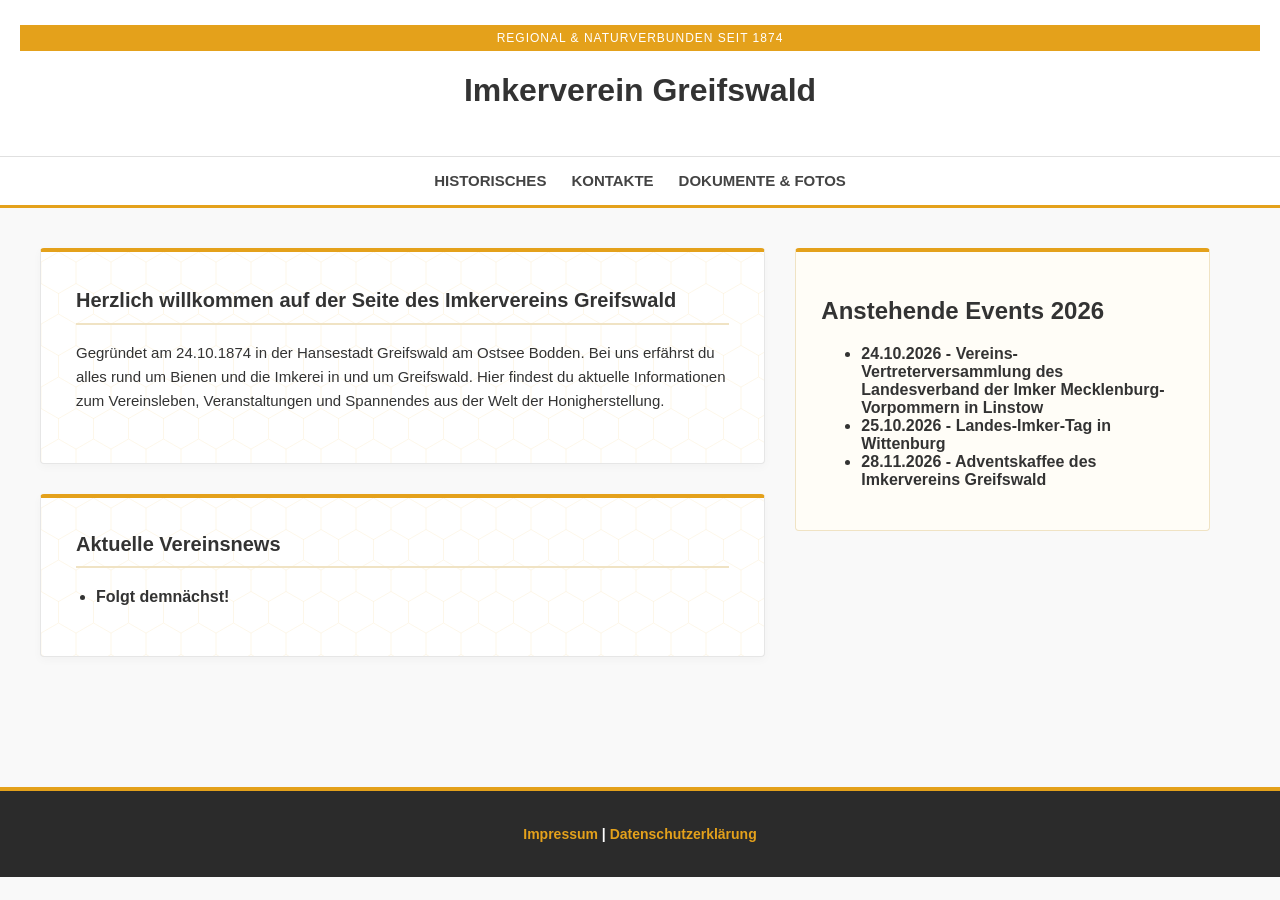
<file: index.html>
<!DOCTYPE html>
<html lang="de">
<head>
    <meta charset="UTF-8">
    <meta name="viewport" content="width=device-width, initial-scale=1.0">
    <title>Imkerverein Greifswald</title>
    <link rel="stylesheet" href="Style.css">
</head>
<body>

    <!-- Header mit Titel -->
    <header class="site-header">
        <h1>Imkerverein Greifswald</h1>
    </header>

    <!-- Navigation (horizontal) -->
    <nav class="main-nav">
        <ul>
            <li><a href="Historie.html">Historisches</a></li>
            <li><a href="Kontakte.html">Kontakte</a></li>
            <li><a href="Fotos.html">Dokumente & Fotos</a></li>
        </ul>
    </nav>

    <!-- Hauptbereich mit Text links und Event-Banner rechts -->
    <main class="main-content">
	<div class="left-column">
	<!-- Erste Box: Willkommen -->
        <div class="text-sidebar">
	    <h2>Herzlich willkommen auf der Seite des Imkervereins Greifswald</h2>
            <p>
                Gegründet am 24.10.1874 in der Hansestadt Greifswald am Ostsee Bodden. 
		Bei uns erfährst du alles rund um Bienen und die Imkerei in und um Greifswald.
                Hier findest du aktuelle Informationen zum Vereinsleben, Veranstaltungen und Spannendes aus der Welt der Honigherstellung.
            </p>
        </div>

	<!-- Zweite Box: Aktuelle Vereinsnews -->
        <div class="news-sidebar">
            <h2>Aktuelle Vereinsnews</h2>
            <ul>
                <li><strong> Folgt demnächst! </li>
            </ul>
        </div>

        </div><aside class="event-sidebar">
            <h2>Anstehende Events 2026</h2>
            <ul>
		<li><b>24.10.2026</b> - Vereins-Vertreterversammlung des Landesverband der Imker Mecklenburg-Vorpommern in Linstow</li>
		<li><b>25.10.2026</b> - Landes-Imker-Tag in Wittenburg</li>
		<li><b>28.11.2026</b> - Adventskaffee des Imkervereins Greifswald</li>
            </ul>
        </aside>
    </main>

    <!-- Footer mit Impressum & Datenschutz -->
    <footer>
       <a href="Impressum.html">Impressum</a> |
       <a href="Datenschutz.html">Datenschutzerklärung</a>
    </footer>

</body>
</html>
</file>
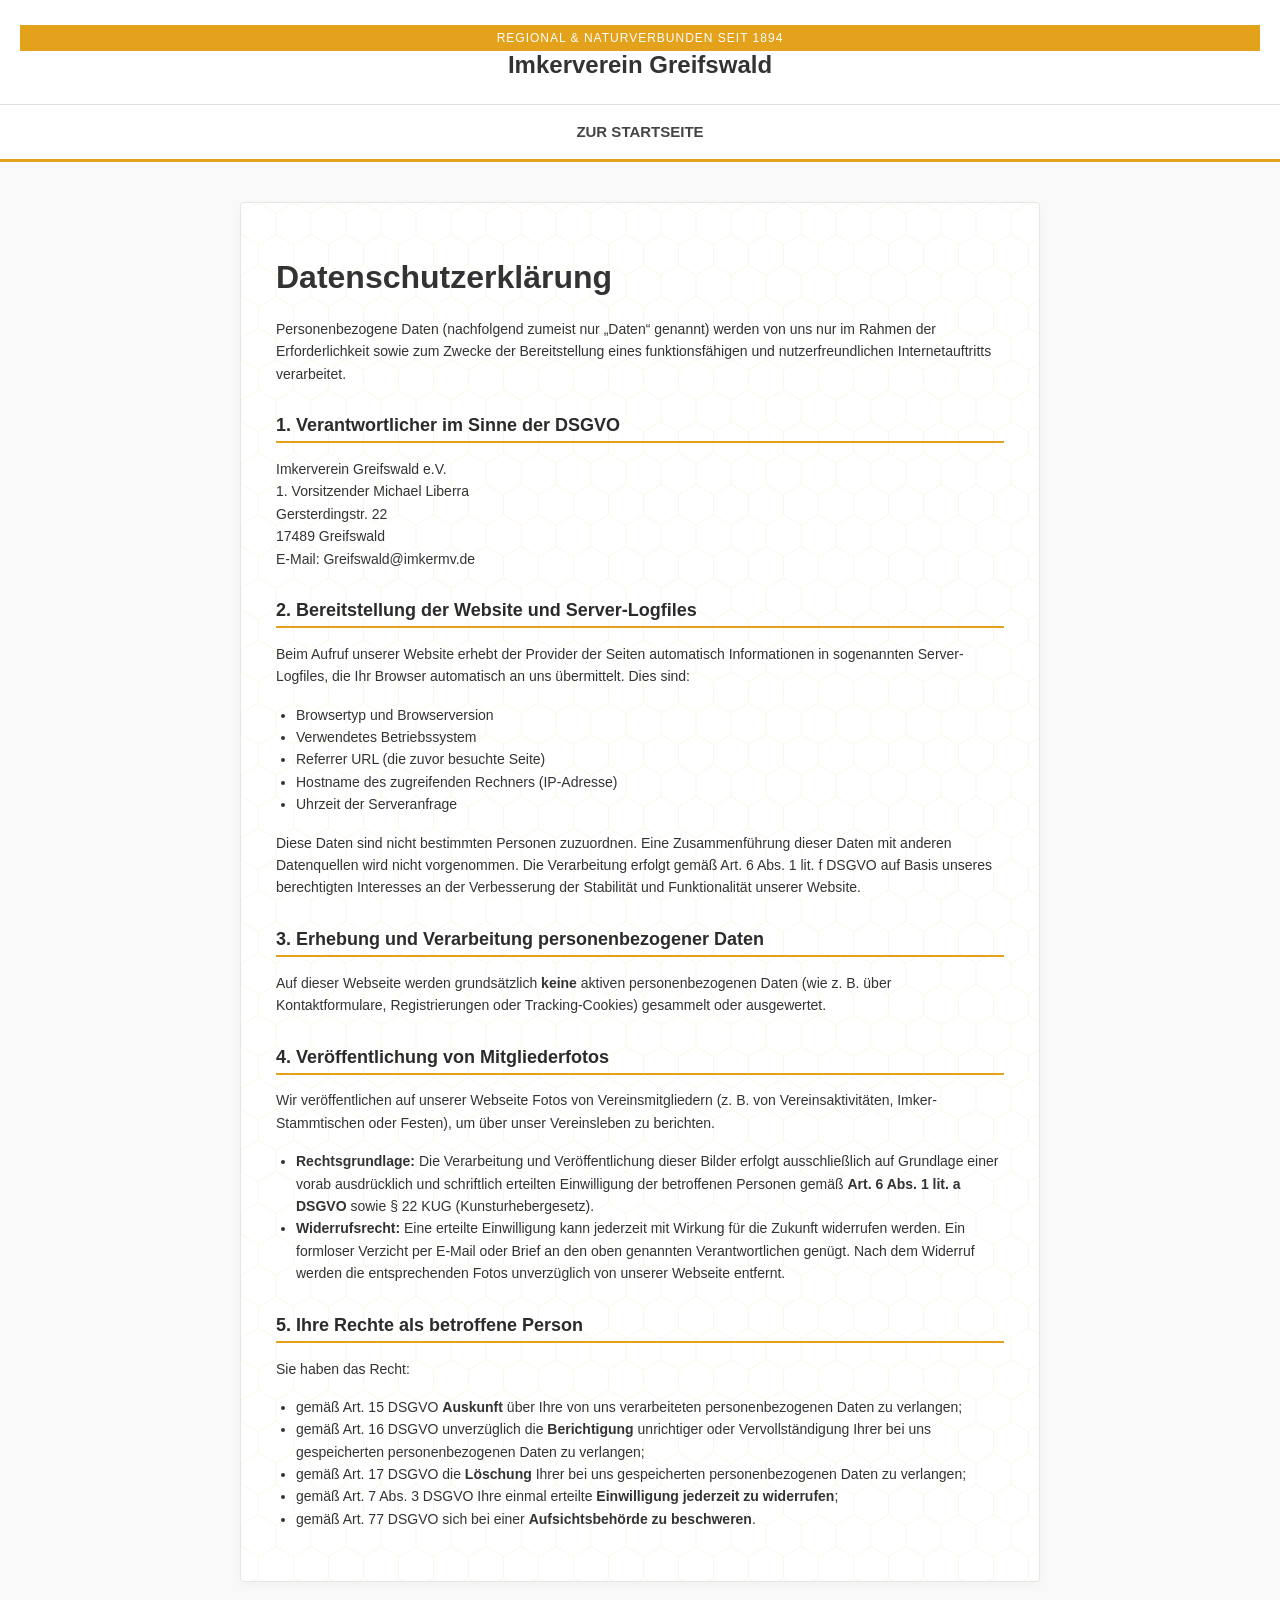
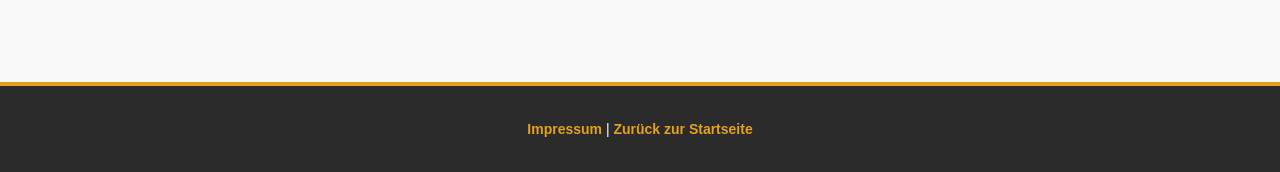
<file: Datenschutz.html>
<!DOCTYPE html>
<html lang="de">
<head>
    <meta charset="UTF-8">
    <meta name="viewport" content="width=device-width, initial-scale=1.0">
    <title>Datenschutzerklärung - Imkerverein Greifswald</title>
    <style>
        /* GLOBAL */
        body {
            font-family: 'Open Sans', 'Segoe UI', Arial, sans-serif;
            margin: 0;
            color: #333333;
            background-color: #f9f9f9;
        }

        /* TOP-BAR */
        .site-header::before {
            content: "Regional & Naturverbunden seit 1894";
            display: block;
            background: #e4a11b;
            color: #ffffff;
            padding: 6px;
            font-size: 12px;
            letter-spacing: 1px;
            text-transform: uppercase;
            text-align: center;
        }

        /* HEADER */
        .site-header {
            text-align: center;
            background: #ffffff;
            padding: 25px 20px;
            border-bottom: 1px solid #e0e0e0;
        }
        .site-header h1 {
            margin: 0;
            font-size: 24px;
        }

        /* NAVIGATION */
        .main-nav ul {
            display: flex;
            justify-content: center;
            list-style: none;
            margin: 0;
            padding: 15px 0;
            gap: 25px;
            background: #ffffff;
            border-bottom: 3px solid #e4a11b;
        }
        .main-nav li a {
            text-decoration: none;
            color: #444444;
            font-weight: 600;
            font-size: 15px;
            text-transform: uppercase;
            transition: color 0.2s;
        }
        .main-nav li a:hover {
            color: #e4a11b;
        }

        /* MAIN LAYOUT */
        .main-content {
            display: block;
            max-width: 800px;
            margin: 0 auto;
            padding: 40px 20px;
        }

        /* TEXTBEREICH */
        .text-sidebar {
            background-color: #ffffff;
            padding: 35px;
            border: 1px solid #e6e6e6;
            border-radius: 4px;
            box-shadow: 0 3px 10px rgba(0,0,0,0.03);
            background-image: url("data:image/svg+xml,%3Csvg xmlns='http://www.w3.org/2000/svg' width='56' height='100' viewBox='0 0 56 100'%3E%3Cpath d='M28 66L0 50L0 16L28 0L56 16L56 50L28 66L28 100' fill='none' stroke='%23e4a11b' stroke-width='1.2' opacity='0.12'/%3E%3C/svg%3E");
            background-size: 35px 62.5px;
        }

        h2 {
            color: #2b2b2b;
            border-bottom: 2px solid #e4a11b;
            padding-bottom: 5px;
            font-size: 18px;
            margin-top: 30px;
        }
        
        h3 {
            color: #444444;
            font-size: 15px;
            margin-top: 20px;
        }

        p, li {
            line-height: 1.6;
            font-size: 14px;
        }

        ul {
            padding-left: 20px;
        }

        /* FOOTER */
        footer {
            text-align: center;
            padding: 35px 20px;
            background: #2b2b2b;
            color: #ffffff;
            margin-top: 60px;
            font-size: 14px;
            border-top: 4px solid #e4a11b;
        }
        footer a {
            text-decoration: none;
            color: #e4a11b;
            font-weight: bold;
        }
    </style>
</head>
<body>

    <!-- Header mit Titel -->
    <header class="site-header">
        <h1>Imkerverein Greifswald</h1>
    </header>

    <!-- Navigation (horizontal) -->
    <nav class="main-nav">
        <ul>
            <li><a href="index.html">Zur Startseite</a></li>
        </ul>
    </nav>

    <!-- Hauptbereich -->
    <main class="main-content">
        <div class="text-sidebar">
            <h1>Datenschutzerklärung</h1>
            <p>Personenbezogene Daten (nachfolgend zumeist nur „Daten“ genannt) werden von uns nur im Rahmen der Erforderlichkeit sowie zum Zwecke der Bereitstellung eines funktionsfähigen und nutzerfreundlichen Internetauftritts verarbeitet.</p>
            
            <h2>1. Verantwortlicher im Sinne der DSGVO</h2>
            <p>
                Imkerverein Greifswald e.V.<br>
                1. Vorsitzender Michael Liberra <br>
                Gersterdingstr. 22 <br>
                17489 Greifswald <br>
                E-Mail: Greifswald@imkermv.de <br>
            </p>

            <h2>2. Bereitstellung der Website und Server-Logfiles</h2>
            <p>Beim Aufruf unserer Website erhebt der Provider der Seiten automatisch Informationen in sogenannten Server-Logfiles, die Ihr Browser automatisch an uns übermittelt. Dies sind:</p>
            <ul>
                <li>Browsertyp und Browserversion</li>
                <li>Verwendetes Betriebssystem</li>
                <li>Referrer URL (die zuvor besuchte Seite)</li>
                <li>Hostname des zugreifenden Rechners (IP-Adresse)</li>
                <li>Uhrzeit der Serveranfrage</li>
            </ul>
            <p>Diese Daten sind nicht bestimmten Personen zuzuordnen. Eine Zusammenführung dieser Daten mit anderen Datenquellen wird nicht vorgenommen. Die Verarbeitung erfolgt gemäß Art. 6 Abs. 1 lit. f DSGVO auf Basis unseres berechtigten Interesses an der Verbesserung der Stabilität und Funktionalität unserer Website.</p>

            <h2>3. Erhebung und Verarbeitung personenbezogener Daten</h2>
            <p>Auf dieser Webseite werden grundsätzlich <b>keine</b> aktiven personenbezogenen Daten (wie z. B. über Kontaktformulare, Registrierungen oder Tracking-Cookies) gesammelt oder ausgewertet.</p>

            <h2>4. Veröffentlichung von Mitgliederfotos</h2>
            <p>Wir veröffentlichen auf unserer Webseite Fotos von Vereinsmitgliedern (z. B. von Vereinsaktivitäten, Imker-Stammtischen oder Festen), um über unser Vereinsleben zu berichten.</p>
            <ul>
                <li><b>Rechtsgrundlage:</b> Die Verarbeitung und Veröffentlichung dieser Bilder erfolgt ausschließlich auf Grundlage einer vorab ausdrücklich und schriftlich erteilten Einwilligung der betroffenen Personen gemäß <b>Art. 6 Abs. 1 lit. a DSGVO</b> sowie § 22 KUG (Kunsturhebergesetz).</li>
                <li><b>Widerrufsrecht:</b> Eine erteilte Einwilligung kann jederzeit mit Wirkung für die Zukunft widerrufen werden. Ein formloser Verzicht per E-Mail oder Brief an den oben genannten Verantwortlichen genügt. Nach dem Widerruf werden die entsprechenden Fotos unverzüglich von unserer Webseite entfernt.</li>
            </ul>

            <h2>5. Ihre Rechte als betroffene Person</h2>
            <p>Sie haben das Recht:</p>
            <ul>
                <li>gemäß Art. 15 DSGVO <b>Auskunft</b> über Ihre von uns verarbeiteten personenbezogenen Daten zu verlangen;</li>
                <li>gemäß Art. 16 DSGVO unverzüglich die <b>Berichtigung</b> unrichtiger oder Vervollständigung Ihrer bei uns gespeicherten personenbezogenen Daten zu verlangen;</li>
                <li>gemäß Art. 17 DSGVO die <b>Löschung</b> Ihrer bei uns gespeicherten personenbezogenen Daten zu verlangen;</li>
                <li>gemäß Art. 7 Abs. 3 DSGVO Ihre einmal erteilte <b>Einwilligung jederzeit zu widerrufen</b>;</li>
                <li>gemäß Art. 77 DSGVO sich bei einer <b>Aufsichtsbehörde zu beschweren</b>.</li>
            </ul>
        </div>
    </main>

   <!-- Footer mit Impressum & Datenschutz -->
   <footer>
       <a href="Impressum.html">Impressum</a> |
       <a href="index.html">Zurück zur Startseite</a>
   </footer>

</body>
</html>
</file>
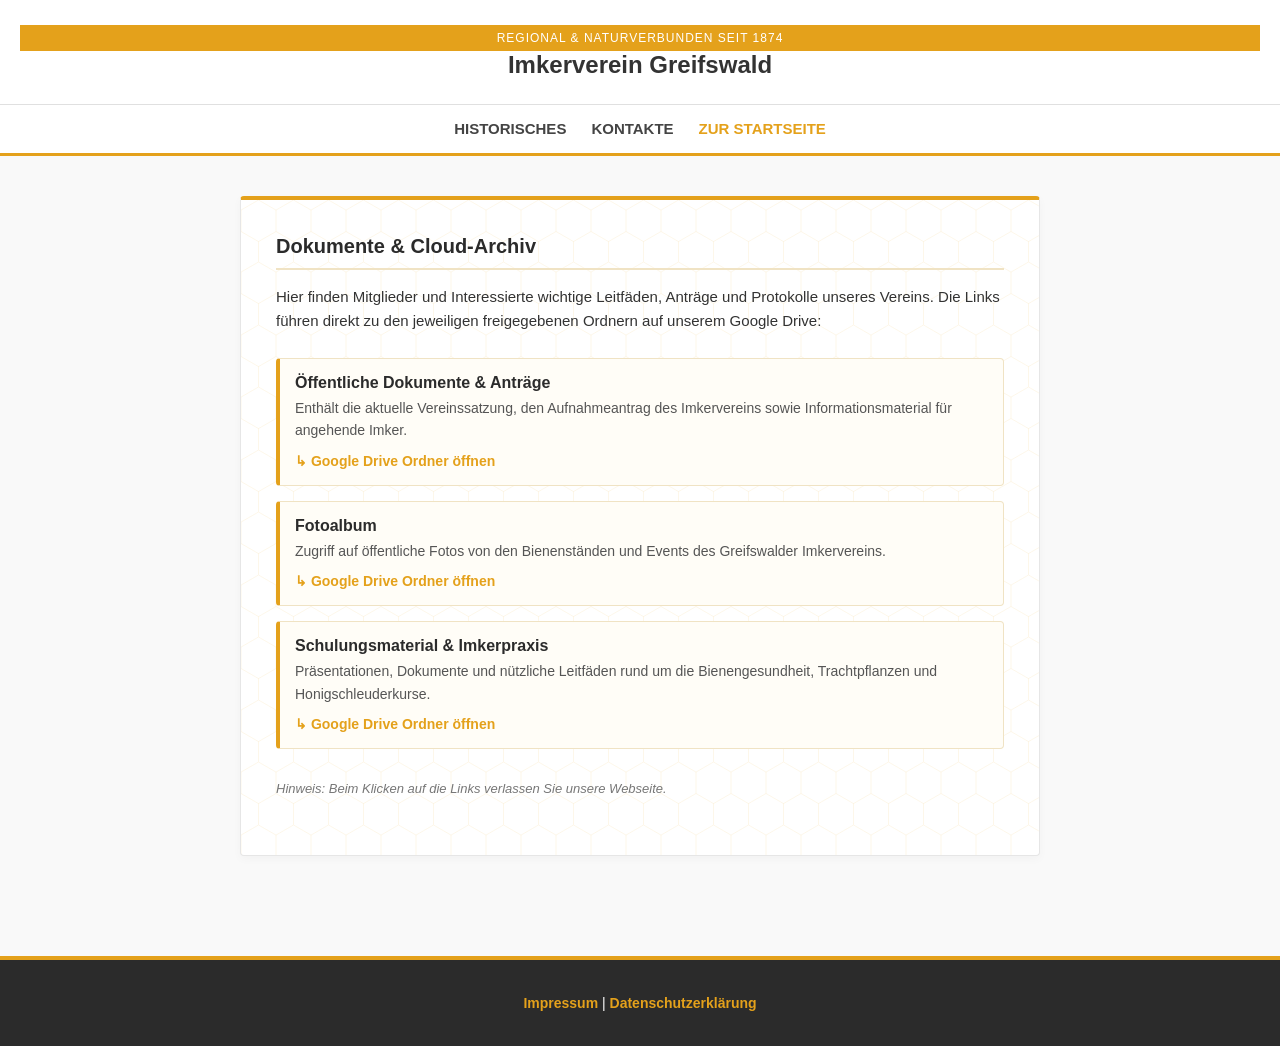
<file: Fotos.html>
<!DOCTYPE html>
<html lang="de">
<head>
    <meta charset="UTF-8">
    <meta name="viewport" content="width=device-width, initial-scale=1.0">
    <title>Dokumente & Downloads - Imkerverein Greifswald</title>
    <style>
        /* GLOBAL */
        body {
            font-family: 'Open Sans', 'Segoe UI', Arial, sans-serif;
            margin: 0;
            color: #333333;
            background-color: #f9f9f9;
        }

        /* TOP-BAR */
        .site-header::before {
            content: "Regional & Naturverbunden seit 1874";
            display: block;
            background: #e4a11b; /* Honiggelb */
            color: #ffffff;
            padding: 6px;
            font-size: 12px;
            letter-spacing: 1px;
            text-transform: uppercase;
            text-align: center;
        }

        /* HEADER */
        .site-header {
            text-align: center;
            background: #ffffff;
            padding: 25px 20px;
            border-bottom: 1px solid #e0e0e0;
        }
        .site-header h1 {
            margin: 0;
            font-size: 24px;
        }

        /* NAVIGATION */
        .main-nav ul {
            display: flex;
            justify-content: center;
            list-style: none;
            margin: 0;
            padding: 15px 0;
            gap: 25px;
            background: #ffffff;
            border-bottom: 3px solid #e4a11b;
        }
        .main-nav li a {
            text-decoration: none;
            color: #444444;
            font-weight: 600;
            font-size: 15px;
            text-transform: uppercase;
            transition: color 0.2s;
        }
        .main-nav li a:hover,
        .main-nav li a.active {
            color: #e4a11b;
        }

        /* MAIN LAYOUT (Zentrierte einspaltige Ausrichtung wie im Impressum) */
        .main-content {
            display: block;
            max-width: 800px;
            margin: 0 auto;
            padding: 40px 20px;
        }

        /* TEXTBEREICH mit Wabenmuster */
        .text-sidebar {
            background-color: #ffffff;
            padding: 35px;
            border: 1px solid #e6e6e6;
            border-top: 4px solid #e4a11b; /* Gelbe Oberkante */
            border-radius: 4px;
            box-shadow: 0 3px 10px rgba(0,0,0,0.03);
            background-image: url("data:image/svg+xml,%3Csvg xmlns='http://www.w3.org/2000/svg' width='56' height='100' viewBox='0 0 56 100'%3E%3Cpath d='M28 66L0 50L0 16L28 0L56 16L56 50L28 66L28 100' fill='none' stroke='%23e4a11b' stroke-width='1.2' opacity='0.12'/%3E%3C/svg%3E");
            background-size: 35px 62.5px;
        }

        h2 {
            color: #2b2b2b;
            border-bottom: 2px solid #f0e3c4;
            padding-bottom: 10px;
            font-size: 20px;
            margin-top: 0;
            margin-bottom: 15px;
        }

        p {
            line-height: 1.6;
            font-size: 15px;
            color: #333333;
            margin-bottom: 20px;
        }

        /* STYLING FÜR DIE LINK-LISTE */
        .download-list {
            list-style: none;
            padding: 0;
            margin: 25px 0 0 0;
        }

        .download-list li {
            padding: 15px;
            margin-bottom: 15px;
            background: #fffdf7;
            border: 1px solid #f0e3c4;
            border-left: 4px solid #e4a11b; /* Akzentlinie links am Listenelement */
            border-radius: 4px;
        }

        .download-list strong {
            font-size: 16px;
            color: #2b2b2b;
            display: block;
            margin-bottom: 5px;
        }

        .download-list p {
            font-size: 14px;
            color: #555555;
            margin: 0 0 10px 0;
        }

        .download-link {
            display: inline-block;
            text-decoration: none;
            color: #e4a11b;
            font-weight: bold;
            font-size: 14px;
            transition: color 0.2s;
        }

        .download-link:hover {
            color: #2b2b2b;
        }

        /* FOOTER */
        footer {
            text-align: center;
            padding: 35px 20px;
            background: #2b2b2b;
            color: #ffffff;
            margin-top: 60px;
            font-size: 14px;
            border-top: 4px solid #e4a11b;
        }
        footer a {
            text-decoration: none;
            color: #e4a11b;
            font-weight: bold;
        }
    </style>
</head>
<body>

    <!-- Header mit Titel -->
    <header class="site-header">
        <h1>Imkerverein Greifswald</h1>
    </header>

    <!-- Navigation -->
    <nav class="main-nav">
        <ul>
            <li><a href="Historie.html">Historisches</a></li>
            <li><a href="Kontakte.html">Kontakte</a></li>
            <li><a href="index.html" class="active">Zur Startseite</a></li>
        </ul>
    </nav>

    <!-- Hauptbereich -->
    <main class="main-content">
        <div class="text-sidebar">
            <h2>Dokumente & Cloud-Archiv</h2>
            <p>Hier finden Mitglieder und Interessierte wichtige Leitfäden, Anträge und Protokolle unseres Vereins. Die Links führen direkt zu den jeweiligen freigegebenen Ordnern auf unserem Google Drive:</p>
            
            <ul class="download-list">
                <!-- Ordner 1 -->
                <li>
                    <strong>Öffentliche Dokumente & Anträge</strong>
                    <p>Enthält die aktuelle Vereinssatzung, den Aufnahmeantrag des Imkervereins sowie Informationsmaterial für angehende Imker.</p>
                    <a href="https://drive.google.com/drive/folders/1vJRnNTnlKLqMzFBEYH6gOXB-rK9b_ZUz?usp=drive_link" target="_blank" class="download-link">↳ Google Drive Ordner öffnen</a>
                </li>
                
                <!-- Ordner 2 -->
                <li>
                    <strong>Fotoalbum</strong>
                    <p>Zugriff auf öffentliche Fotos von den Bienenständen und Events des Greifswalder Imkervereins.</p>
                    <a href="https://drive.google.com/drive/folders/15ZBu_z4ujXqcs6XA8jwrUoz9oodDcdmW?usp=drive_link" target="_blank" class="download-link">↳ Google Drive Ordner öffnen</a>
                </li>
                
                <!-- Ordner 3 -->
                <li>
                    <strong>Schulungsmaterial & Imkerpraxis</strong>
                    <p>Präsentationen, Dokumente und nützliche Leitfäden rund um die Bienengesundheit, Trachtpflanzen und Honigschleuderkurse.</p>
                    <a href="https://drive.google.com/drive/folders/1x08gm5F-ITl39blTccDHhWxdBrdVOcXe?usp=drive_link" target="_blank" class="download-link">↳ Google Drive Ordner öffnen</a>
                </li>
            </ul>
            
            <p style="margin-top: 30px; font-size: 13px; color: #777777; font-style: italic;">
                Hinweis: Beim Klicken auf die Links verlassen Sie unsere Webseite.
            </p>
        </div>
    </main>

    <!-- Footer -->
    <footer>
        <a href="Impressum.html">Impressum</a> | 
        <a href="Datenschutz.html">Datenschutzerklärung</a>
    </footer>

</body>
</html>
</file>
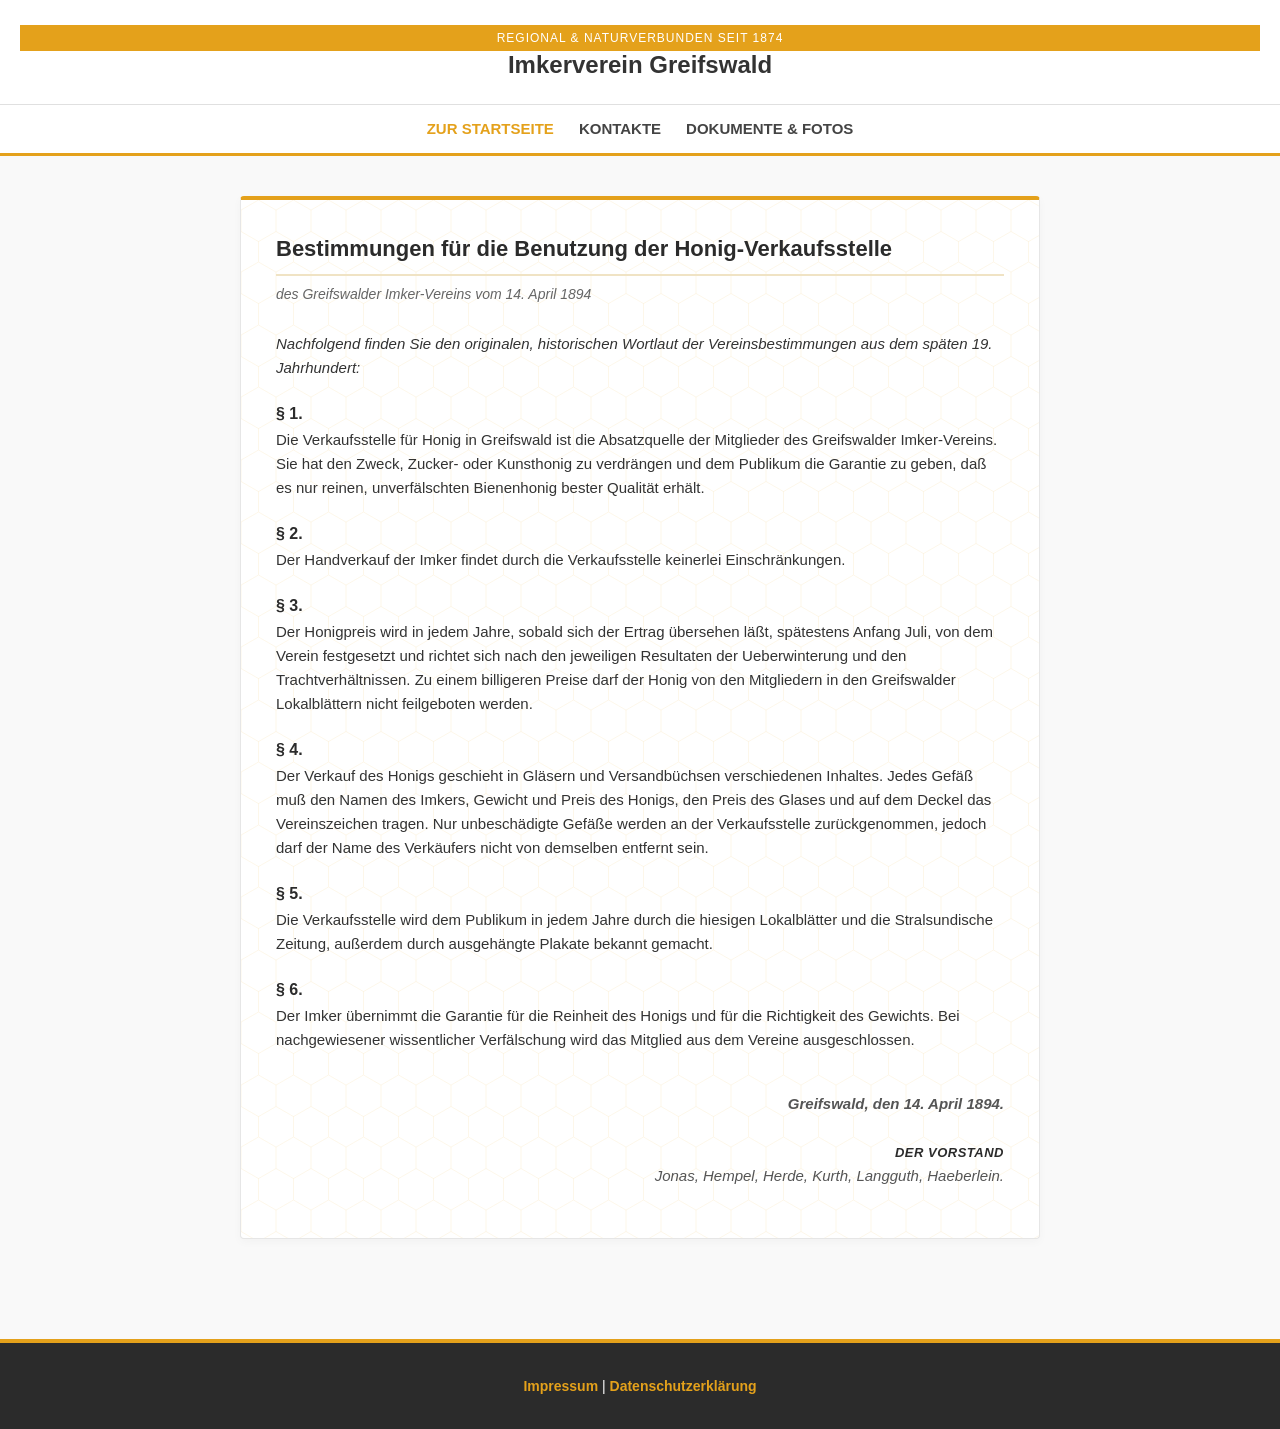
<file: Historie.html>
<!DOCTYPE html>
<html lang="de">
<head>
    <meta charset="UTF-8">
    <meta name="viewport" content="width=device-width, initial-scale=1.0">
    <title>Historische Bestimmungen - Imkerverein Greifswald</title>
    <style>
        /* GLOBAL */
        body {
            font-family: 'Open Sans', 'Segoe UI', Arial, sans-serif;
            margin: 0;
            color: #333333;
            background-color: #f9f9f9;
        }

        /* TOP-BAR */
        .site-header::before {
            content: "Regional & Naturverbunden seit 1874";
            display: block;
            background: #e4a11b; /* Das echte Honiggelb des Verbandes */
            color: #ffffff;
            padding: 6px;
            font-size: 12px;
            letter-spacing: 1px;
            text-transform: uppercase;
            text-align: center;
        }

        /* HEADER */
        .site-header {
            text-align: center;
            background: #ffffff;
            padding: 25px 20px;
            border-bottom: 1px solid #e0e0e0;
        }
        .site-header h1 {
            margin: 0;
            font-size: 24px;
        }

        /* NAVIGATION */
        .main-nav ul {
            display: flex;
            justify-content: center;
            list-style: none;
            margin: 0;
            padding: 15px 0;
            gap: 25px;
            background: #ffffff;
            border-bottom: 3px solid #e4a11b;
        }
        .main-nav li a {
            text-decoration: none;
            color: #444444;
            font-weight: 600;
            font-size: 15px;
            text-transform: uppercase;
            transition: color 0.2s;
        }
        .main-nav li a:hover,
        .main-nav li a.active {
            color: #e4a11b; /* Honiggelb für Hover und aktive Seite */
        }

        /* MAIN LAYOUT (Zentrierte schmale Spalte wie im Impressum) */
        .main-content {
            display: block;
            max-width: 800px;
            margin: 0 auto;
            padding: 40px 20px;
        }

        /* TEXTBEREICH mit Wabenmuster */
        .text-sidebar {
            background-color: #ffffff;
            padding: 35px;
            border: 1px solid #e6e6e6;
            border-top: 4px solid #e4a11b; /* Gelbe Oberkante wie in den Boxen der Main */
            border-radius: 4px;
            box-shadow: 0 3px 10px rgba(0,0,0,0.03);
            background-image: url("data:image/svg+xml,%3Csvg xmlns='http://www.w3.org/2000/svg' width='56' height='100' viewBox='0 0 56 100'%3E%3Cpath d='M28 66L0 50L0 16L28 0L56 16L56 50L28 66L28 100' fill='none' stroke='%23e4a11b' stroke-width='1.2' opacity='0.12'/%3E%3C/svg%3E");
            background-size: 35px 62.5px;
        }

        h1.document-title {
            font-size: 22px;
            color: #2b2b2b;
            margin-top: 0;
            margin-bottom: 5px;
            line-height: 1.3;
            border-bottom: 2px solid #f0e3c4;
            padding-bottom: 10px;
        }

        .document-subtitle {
            font-size: 14px;
            color: #666666;
            font-style: italic;
            margin-top: 10px;
            margin-bottom: 30px;
        }

        h2 {
            color: #2b2b2b;
            font-size: 16px;
            margin-top: 25px;
            margin-bottom: 5px;
        }

        p {
            line-height: 1.6;
            font-size: 15px;
            margin-top: 0;
            margin-bottom: 15px;
        }

        .signature-block {
            text-align: right;
            font-style: italic;
            color: #555555;
            margin-top: 40px;
        }

        /* FOOTER */
        footer {
            text-align: center;
            padding: 35px 20px;
            background: #2b2b2b;
            color: #ffffff;
            margin-top: 60px;
            font-size: 14px;
            border-top: 4px solid #e4a11b;
        }
        footer a {
            text-decoration: none;
            color: #e4a11b;
            font-weight: bold;
        }
    </style>
</head>
<body>

    <header class="site-header">
        <h1>Imkerverein Greifswald</h1>
    </header>

    <nav class="main-nav">
        <ul>
            <li><a href="index.html" class="active">Zur Startseite</a></li>
            <li><a href="Kontakte.html#seite2">Kontakte</a></li>
            <li><a href="Fotos.html#seite3">Dokumente & Fotos</a></li>
        </ul>
    </nav>

    <main class="main-content">
        <div class="text-sidebar">
            <h1 class="document-title">Bestimmungen für die Benutzung der Honig-Verkaufsstelle</h1>
            <div class="document-subtitle">des Greifswalder Imker-Vereins vom 14. April 1894</div>
            
            <p><em>Nachfolgend finden Sie den originalen, historischen Wortlaut der Vereinsbestimmungen aus dem späten 19. Jahrhundert:</em></p>

            <h2>§ 1.</h2>
            <p>Die Verkaufsstelle für Honig in Greifswald ist die Absatzquelle der Mitglieder des Greifswalder Imker-Vereins. Sie hat den Zweck, Zucker- oder Kunsthonig zu verdrängen und dem Publikum die Garantie zu geben, daß es nur reinen, unverfälschten Bienenhonig bester Qualität erhält.</p>

            <h2>§ 2.</h2>
            <p>Der Handverkauf der Imker findet durch die Verkaufsstelle keinerlei Einschränkungen.</p>

            <h2>§ 3.</h2>
            <p>Der Honigpreis wird in jedem Jahre, sobald sich der Ertrag übersehen läßt, spätestens Anfang Juli, von dem Verein festgesetzt und richtet sich nach den jeweiligen Resultaten der Ueberwinterung und den Trachtverhältnissen. Zu einem billigeren Preise darf der Honig von den Mitgliedern in den Greifswalder Lokalblättern nicht feilgeboten werden.</p>

            <h2>§ 4.</h2>
            <p>Der Verkauf des Honigs geschieht in Gläsern und Versandbüchsen verschiedenen Inhaltes. Jedes Gefäß muß den Namen des Imkers, Gewicht und Preis des Honigs, den Preis des Glases und auf dem Deckel das Vereinszeichen tragen. Nur unbeschädigte Gefäße werden an der Verkaufsstelle zurückgenommen, jedoch darf der Name des Verkäufers nicht von demselben entfernt sein.</p>

            <h2>§ 5.</h2>
            <p>Die Verkaufsstelle wird dem Publikum in jedem Jahre durch die hiesigen Lokalblätter und die Stralsundische Zeitung, außerdem durch ausgehängte Plakate bekannt gemacht.</p>

            <h2>§ 6.</h2>
            <p>Der Imker übernimmt die Garantie für die Reinheit des Honigs und für die Richtigkeit des Gewichts. Bei nachgewiesener wissentlicher Verfälschung wird das Mitglied aus dem Vereine ausgeschlossen.</p>

            <div class="signature-block">
                <p>
                    <strong>Greifswald, den 14. April 1894.</strong><br><br>
                    <strong style="text-transform: uppercase; font-size: 13px; color: #2b2b2b; letter-spacing: 0.5px;">Der Vorstand</strong><br>
                    Jonas, Hempel, Herde, Kurth, Langguth, Haeberlein.
                </p>
            </div>
        </div>
    </main>

    <footer>
        <a href="Impressum.html">Impressum</a> | 
        <a href="Datenschutz.html">Datenschutzerklärung</a>
    </footer>

</body>
</html>
</file>
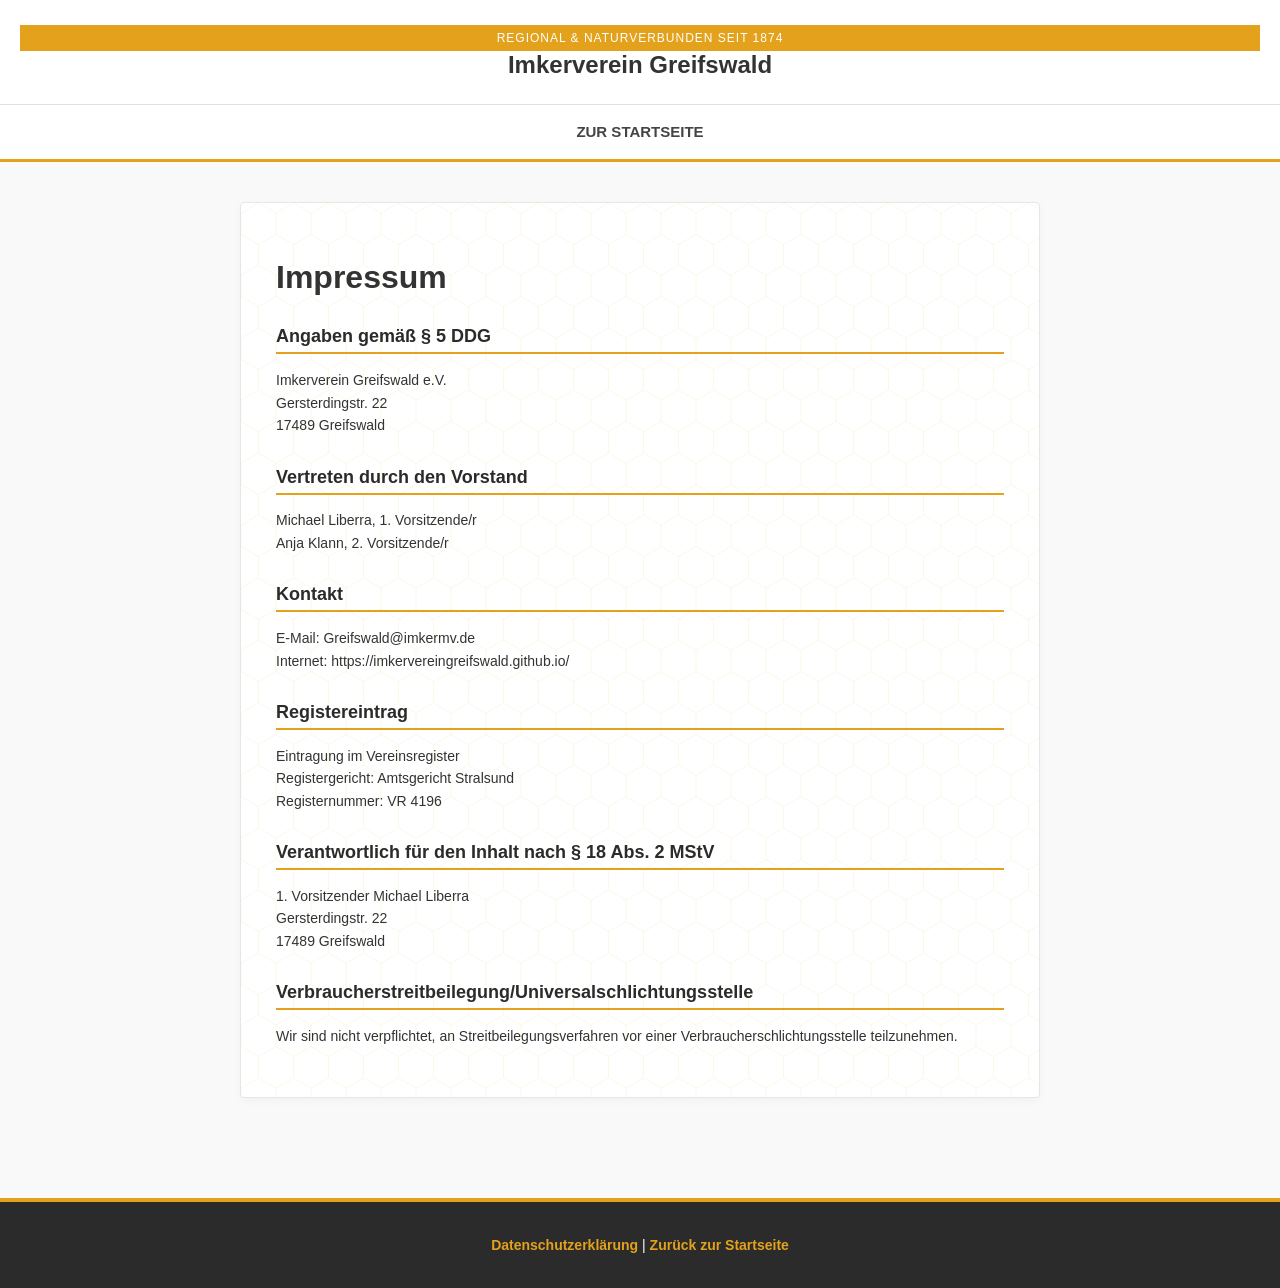
<file: Impressum.html>
<!DOCTYPE html>
<html lang="de">
<head>
    <meta charset="UTF-8">
    <meta name="viewport" content="width=device-width, initial-scale=1.0">
    <title>Impressum - Imkerverein Greifswald</title>
    <style>
        /* GLOBAL */
        body {
            font-family: 'Open Sans', 'Segoe UI', Arial, sans-serif;
            margin: 0;
            color: #333333;
            background-color: #f9f9f9;
        }

        /* TOP-BAR */
        .site-header::before {
            content: "Regional & Naturverbunden seit 1874";
            display: block;
            background: #e4a11b; /* Das echte Honiggelb des Verbandes */
            color: #ffffff;
            padding: 6px;
            font-size: 12px;
            letter-spacing: 1px;
            text-transform: uppercase;
            text-align: center;
        }

        /* HEADER */
        .site-header {
            text-align: center;
            background: #ffffff;
            padding: 25px 20px;
            border-bottom: 1px solid #e0e0e0;
        }
        .site-header h1 {
            margin: 0;
            font-size: 24px;
        }

        /* NAVIGATION */
        .main-nav ul {
            display: flex;
            justify-content: center;
            list-style: none;
            margin: 0;
            padding: 15px 0;
            gap: 25px;
            background: #ffffff;
            border-bottom: 3px solid #e4a11b;
        }
        .main-nav li a {
            text-decoration: none;
            color: #444444;
            font-weight: 600;
            font-size: 15px;
            text-transform: uppercase;
            transition: color 0.2s;
        }
        .main-nav li a:hover {
            color: #e4a11b;
        }

        /* MAIN LAYOUT */
        .main-content {
            display: block;
            max-width: 800px;
            margin: 0 auto;
            padding: 40px 20px;
        }

        /* TEXTBEREICH mit Wabenmuster */
        .text-sidebar {
            background-color: #ffffff;
            padding: 35px;
            border: 1px solid #e6e6e6;
            border-radius: 4px;
            box-shadow: 0 3px 10px rgba(0,0,0,0.03);
            background-image: url("data:image/svg+xml,%3Csvg xmlns='http://www.w3.org/2000/svg' width='56' height='100' viewBox='0 0 56 100'%3E%3Cpath d='M28 66L0 50L0 16L28 0L56 16L56 50L28 66L28 100' fill='none' stroke='%23e4a11b' stroke-width='1.2' opacity='0.12'/%3E%3C/svg%3E");
            background-size: 35px 62.5px;
        }

        h2 {
            color: #2b2b2b;
            border-bottom: 2px solid #e4a11b;
            padding-bottom: 5px;
            font-size: 18px;
            margin-top: 30px;
        }

        p, li {
            line-height: 1.6;
            font-size: 14px;
        }

        /* FOOTER */
        footer {
            text-align: center;
            padding: 35px 20px;
            background: #2b2b2b;
            color: #ffffff;
            margin-top: 60px;
            font-size: 14px;
            border-top: 4px solid #e4a11b;
        }
        footer a {
            text-decoration: none;
            color: #e4a11b;
            font-weight: bold;
        }
    </style>
</head>
<body>

    <!-- Header mit Titel -->
    <header class="site-header">
        <h1>Imkerverein Greifswald</h1>
    </header>

    <!-- Navigation -->
    <nav class="main-nav">
        <ul>
            <li><a href="index.html">Zur Startseite</a></li>
        </ul>
    </nav>

    <!-- Hauptbereich -->
    <main class="main-content">
        <div class="text-sidebar">
            <h1>Impressum</h1>
            
            <h2>Angaben gemäß § 5 DDG</h2>
            <p>
                Imkerverein Greifswald e.V. <br>
                Gersterdingstr. 22 <br>
                17489 Greifswald <br>
            </p>

            <h2>Vertreten durch den Vorstand</h2>
            <p>
                Michael Liberra, 1. Vorsitzende/r <br>
                Anja Klann, 2. Vorsitzende/r <br>
            </p>

            <h2>Kontakt</h2>
            <p>
                E-Mail: Greifswald@imkermv.de <br>
                Internet: https://imkervereingreifswald.github.io/
            </p>

            <h2>Registereintrag</h2>
            <p>
                Eintragung im Vereinsregister <br>
                Registergericht: Amtsgericht Stralsund <br>
                Registernummer: VR 4196
            </p>

            <h2>Verantwortlich für den Inhalt nach § 18 Abs. 2 MStV</h2>
            <p>
                1. Vorsitzender Michael Liberra <br>
		Gersterdingstr. 22 <br>
                17489 Greifswald
            </p>

            <h2>Verbraucherstreitbeilegung/Universalschlichtungsstelle</h2>
            <p>Wir sind nicht verpflichtet, an Streitbeilegungsverfahren vor einer Verbraucherschlichtungsstelle teilzunehmen.</p>
        </div>
    </main>

    <!-- Footer -->
    <footer>
	<a href="Datenschutz.html">Datenschutzerklärung</a> |
        <a href="index.html">Zurück zur Startseite</a>
    </footer>

</body>
</html>
</file>
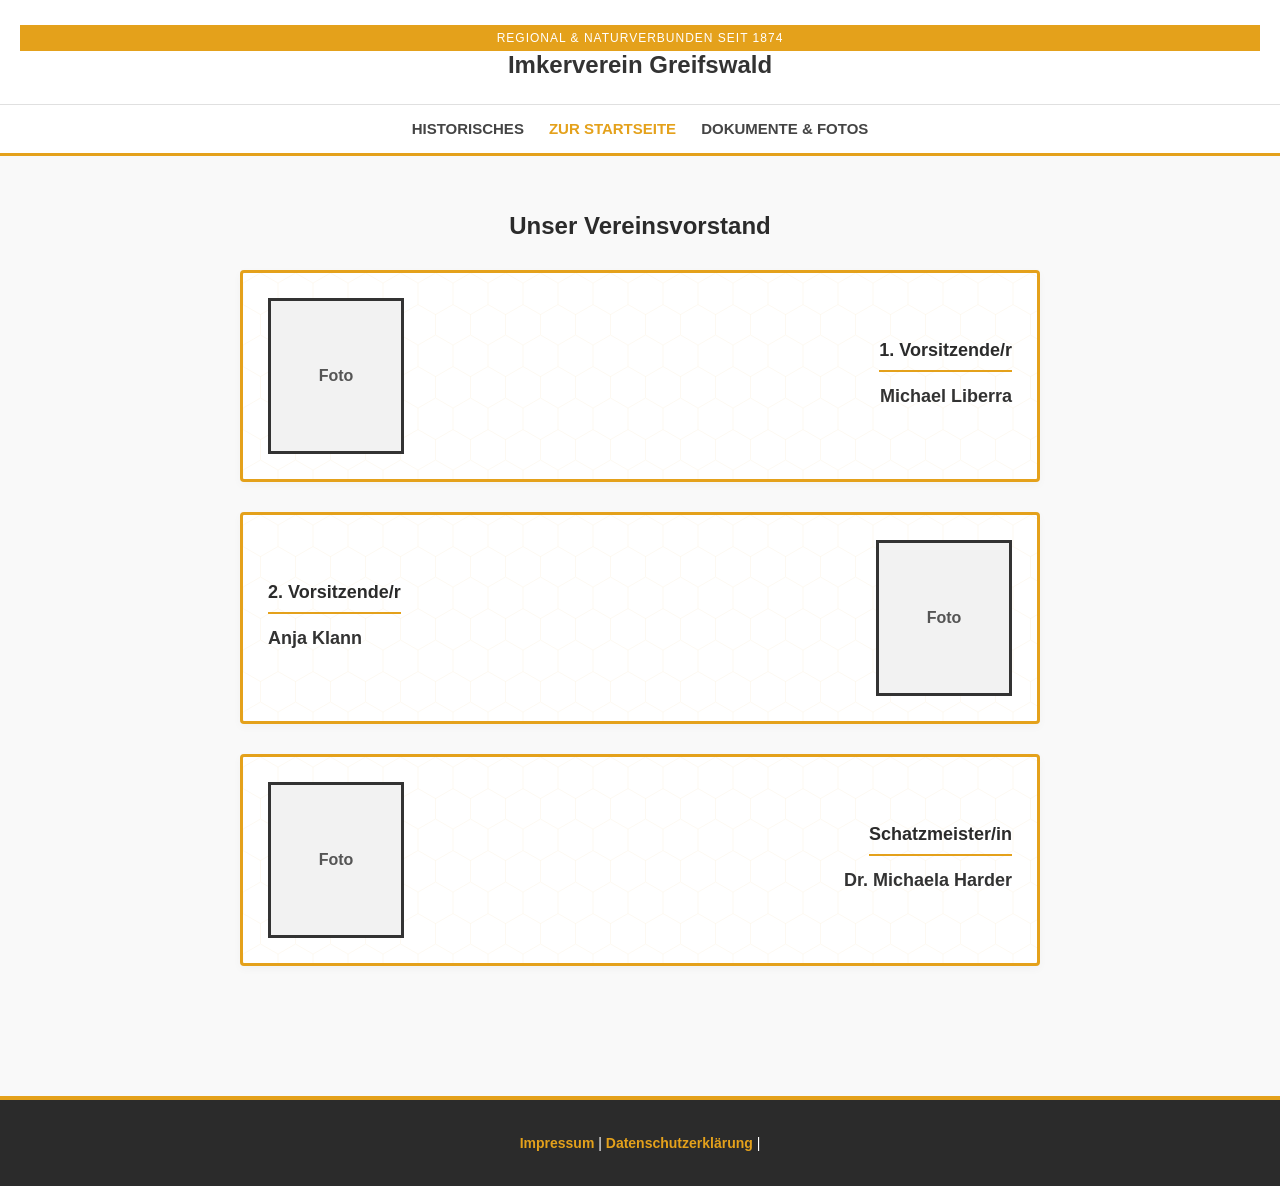
<file: Kontakte.html>
<!DOCTYPE html>
<html lang="de">
<head>
    <meta charset="UTF-8">
    <meta name="viewport" content="width=device-width, initial-scale=1.0">
    <title>Vereinsvorstand - Imkerverein Greifswald</title>
    <style>
        /* GLOBAL */
        body {
            font-family: 'Open Sans', 'Segoe UI', Arial, sans-serif;
            margin: 0;
            color: #333333;
            background-color: #f9f9f9;
        }

        /* TOP-BAR */
        .site-header::before {
            content: "Regional & Naturverbunden seit 1874";
            display: block;
            background: #e4a11b; /* Honiggelb */
            color: #ffffff;
            padding: 6px;
            font-size: 12px;
            letter-spacing: 1px;
            text-transform: uppercase;
            text-align: center;
        }

        /* HEADER */
        .site-header {
            text-align: center;
            background: #ffffff;
            padding: 25px 20px;
            border-bottom: 1px solid #e0e0e0;
        }
        .site-header h1 {
            margin: 0;
            font-size: 24px;
        }

        /* NAVIGATION */
        .main-nav ul {
            display: flex;
            justify-content: center;
            list-style: none;
            margin: 0;
            padding: 15px 0;
            gap: 25px;
            background: #ffffff;
            border-bottom: 3px solid #e4a11b;
        }
        .main-nav li a {
            text-decoration: none;
            color: #444444;
            font-weight: 600;
            font-size: 15px;
            text-transform: uppercase;
            transition: color 0.2s;
        }
        .main-nav li a:hover,
        .main-nav li a.active {
            color: #e4a11b;
        }

        /* MAIN LAYOUT (Zentrierte einspaltige Ausrichtung wie im Impressum) */
        .main-content {
            display: block;
            max-width: 800px;
            margin: 0 auto;
            padding: 40px 20px;
        }

        /* ÜBERSCHRIFT AUF DER SEITE */
        .page-title {
            text-align: center;
            color: #2b2b2b;
            margin-bottom: 30px;
            font-size: 24px;
        }

        /* VORSTANDS-BOXEN */
        .vorstand-box {
            background-color: #ffffff;
            padding: 25px;
            margin-bottom: 30px;
            border: 3px solid #e4a11b; /* Gelber Rahmen nach Vorgabe */
            border-radius: 4px;
            box-shadow: 0 3px 10px rgba(0,0,0,0.03);
            background-image: url("data:image/svg+xml,%3Csvg xmlns='http://www.w3.org/2000/svg' width='56' height='100' viewBox='0 0 56 100'%3E%3Cpath d='M28 66L0 50L0 16L28 0L56 16L56 50L28 66L28 100' fill='none' stroke='%23e4a11b' stroke-width='1.2' opacity='0.08'/%3E%3C/svg%3E");
            background-size: 35px 62.5px;
            
            display: flex;
            align-items: center;
            gap: 30px;
        }

        /* Platzhalter für Fotos */
        .foto-placeholder {
            width: 130px;
            height: 150px;
            border: 3px solid #333333;
            background-color: #f2f2f2;
            display: flex;
            align-items: center;
            justify-content: center;
            font-weight: bold;
            color: #555555;
            flex-shrink: 0;
        }

        /* Textbereiche in den Boxen */
        .info-content {
            flex-grow: 1;
            font-size: 16px;
            line-height: 1.6;
        }

        /* Die Rolle / Position im Verein */
        .rolle {
            font-weight: bold;
            font-size: 18px;
            color: #2b2b2b;
            margin: 0;
            padding-bottom: 5px;
            border-bottom: 2px solid #e4a11b; /* Gelber Strich exakt wie das Banner */
            display: inline-block;
            margin-bottom: 10px;
        }

        .name {
            font-size: 18px;
            margin: 0 0 5px 0;
            font-weight: 600;
        }

        .telefon {
            margin: 0;
            color: #555555;
        }

        /* VARIATIONEN GEMÄSS SKIZZE */
        
        /* Box 1: Text rechtsbündig neben dem linken Foto */
        .box-links-foto .info-content {
            text-align: right;
        }

        /* Box 2: Reihenfolge umgekehrt (Text linksbündig, Foto rechts) */
        .box-rechts-foto {
            flex-direction: row-reverse;
        }
        .box-rechts-foto .info-content {
            text-align: left;
        }

        /* Box 3: Text zentriert neben dem linken Foto */
        .box-zentrum-text .info-content {
            text-align: center;
        }

        /* FOOTER */
        footer {
            text-align: center;
            padding: 35px 20px;
            background: #2b2b2b;
            color: #ffffff;
            margin-top: 60px;
            font-size: 14px;
            border-top: 4px solid #e4a11b;
        }
        footer a {
            text-decoration: none;
            color: #e4a11b;
            font-weight: bold;
        }
    </style>
</head>
<body>

    <!-- Header mit Titel -->
    <header class="site-header">
        <h1>Imkerverein Greifswald</h1>
    </header>

    <!-- Navigation (Identisch zu Main.html) -->
    <nav class="main-nav">
        <ul>
            <li><a href="Historie.html">Historisches</a></li>
            <li><a href="index.html" class="active">Zur Startseite</a></li>
            <li><a href="Fotos.html">Dokumente & Fotos</a></li>
        </ul>
    </nav>

    <!-- Hauptbereich -->
    <main class="main-content">
        
        <h1 class="page-title">Unser Vereinsvorstand</h1>

        <!-- BOX 1: Foto links, Text rechtsbündig (nach Skizze oben) -->
        <div class="vorstand-box box-links-foto">
            <div class="foto-placeholder">Foto</div>
            <div class="info-content">
                <div class="rolle">1. Vorsitzende/r</div>
                <p class="name">Michael Liberra</p>
            </div>
        </div>

        <!-- BOX 2: Text linksbündig, Foto rechts (nach Skizze Mitte) -->
        <div class="vorstand-box box-rechts-foto">
            <div class="foto-placeholder">Foto</div>
            <div class="info-content">
                <div class="rolle">2. Vorsitzende/r</div>
                <p class="name">Anja Klann</p>
            </div>
        </div>

        <!-- BOX 3: Foto links, Text zentriert (nach Skizze unten) -->
        <div class="vorstand-box box-links-foto">
    	    <div class="foto-placeholder">Foto</div>
    	    <div class="info-content">
                <div class="rolle">Schatzmeister/in</div>
                <p class="name">Dr. Michaela Harder</p>
            </div>
        </div>

    </main>

    <!-- Footer -->
    <footer>
        <a href="Impressum.html">Impressum</a> | 
        <a href="Datenschutz.html">Datenschutzerklärung</a> | 
    </footer>

</body>
</html>
</file>
<file: Style.css>
/* GLOBAL */
body {
    font-family: 'Open Sans', 'Segoe UI', Arial, sans-serif;
    margin: 0;
    color: #333333;
    background-color: #f9f9f9; /* Ganz helles Grau für den edlen Verbands-Look */
}

/* TOP-BAR (Optional, falls du Telefon/E-Mail wie der Verband oben anzeigen willst) */
.site-header::before {
    content: "Regional & Naturverbunden seit 1874";
    display: block;
    background: #e4a11b; /* Das echte Honiggelb des Verbandes */
    color: #ffffff;
    padding: 6px;
    font-size: 12px;
    letter-spacing: 1px;
    text-transform: uppercase;
}

/* HEADER */
.site-header {
    text-align: center;
    background: #ffffff;
    padding: 25px 20px;
    border-bottom: 1px solid #e0e0e0;
}

/* NAVIGATION (Clean und weiß, wie auf imkermv.de) */
.main-nav ul {
    display: flex;
    justify-content: center;
    list-style: none;
    margin: 0;
    padding: 15px 0;
    gap: 25px;
    background: #ffffff;
    border-bottom: 3px solid #e4a11b; /* Die goldene Linie unter der Nav */
}

.main-nav li a {
    text-decoration: none;
    color: #444444;
    font-weight: 600;
    font-size: 15px;
    text-transform: uppercase; /* Lässt es offizieller wirken */
    transition: color 0.2s;
}

.main-nav li a:hover {
    color: #e4a11b; /* Hover-Effekt im Honig-Farbton */
}

/* MAIN LAYOUT */
.main-content {
    display: flex;
    gap: 30px;
    padding: 40px 20px;
    max-width: 1200px;
    margin: 0 auto; /* Zentriert die gesamte Seite */
}

/* LINKER TEXTBEREICH (Mit den perfekten, flachen Waben) */
.text-sidebar {
    flex: 2;
    background-color: #ffffff;
    padding: 35px;
    border: 1px solid #e6e6e6;
    border-radius: 4px;
    box-shadow: 0 3px 10px rgba(0,0,0,0.03);
    
    /* SCHRIFT-ANPASSUNGEN */
    font-family: 'Open Sans', sans-serif; /* Aktiviert die moderne Open Sans explizit */
    font-size: 17px; /* Standard-Schriftgröße der Box leicht angehoben (vorher ca. 14px) */
    line-height: 1.7; /* Größerer Zeilenabstand wirkt edler und ist leichter lesbar */
    color: #444444; /* Etwas weicheres Dunkelgrau für modernen Kontrast */

    /* Nahtloses SVG-Wabenmuster in der echten Verbandsfarbe, extrem dezent */
    background-image: url("data:image/svg+xml,%3Csvg xmlns='http://www.w3.org/2000/svg' width='56' height='100' viewBox='0 0 56 100'%3E%3Cpath d='M28 66L0 50L0 16L28 0L56 16L56 50L28 66L28 100' fill='none' stroke='%23e4a11b' stroke-width='1.2' opacity='0.12'/%3E%3C/svg%3E");
    background-size: 35px 62.5px; /* Perfektes mathematisches Verhältnis gegen Verzerrung */
}

/* CONTAINER FÜR DIE LINKE SEITE */
.left-column {
    flex: 2; /* Nimmt weiterhin den größeren Teil des Platzes ein */
    display: flex;
    flex-direction: column; /* Stapelt die Boxen untereinander */
    gap: 30px; /* Abstand zwischen der Willkommens- und der News-Box */
}

/* LINKER TEXTBEREICH (Bestehendes Design, leicht angepasst für das neue Layout) */
.text-sidebar {
    background-color: #ffffff;
    padding: 35px;
    border: 1px solid #e6e6e6;
    border-top: 4px solid #e4a11b; /* Die kräftige gelbe Oberkante */
    border-radius: 4px;
    box-shadow: 0 3px 10px rgba(0,0,0,0.03);
    background-image: url("data:image/svg+xml,%3Csvg xmlns='http://www.w3.org/2000/svg' width='56' height='100' viewBox='0 0 56 100'%3E%3Cpath d='M28 66L0 50L0 16L28 0L56 16L56 50L28 66L28 100' fill='none' stroke='%23e4a11b' stroke-width='1.2' opacity='0.12'/%3E%3C/svg%3E");
    background-size: 35px 62.5px;

}

/* NEU: Feine Trennlinie für die Willkommens-Überschrift (exakt wie bei den News) */
.text-sidebar h2 {
    margin-top: 0;
    color: #333333;
    font-size: 20px;
    border-bottom: 2px solid #f0e3c4; /* Die schwache gelbe Linie */
    padding-bottom: 10px;
    line-height: 1.3;
}

/* TEXT IN DER WILLKOMMENSBOX */
.text-sidebar p {
    margin-top: 15px;
    font-size: 15px;
    line-height: 1.6;
    color: #333333;
}

/* NEUE TEXTBOX: VEREINSNEWS */
.news-sidebar {
    background-color: #ffffff;
    padding: 35px;
    border: 1px solid #e6e6e6;
    border-top: 4px solid #e4a11b; /* Schicke gelbe Akzentkante analog zum Event-Banner */
    border-radius: 4px;
    box-shadow: 0 3px 10px rgba(0,0,0,0.03);

    /* NEU: Das nahtlose Wabenmuster im Hintergrund */
    background-image: url("data:image/svg+xml,%3Csvg xmlns='http://www.w3.org/2000/svg' width='56' height='100' viewBox='0 0 56 100'%3E%3Cpath d='M28 66L0 50L0 16L28 0L56 16L56 50L28 66L28 100' fill='none' stroke='%23e4a11b' stroke-width='1.2' opacity='0.12'/%3E%3C/svg%3E");
    background-size: 35px 62.5px; /* Exaktes mathematisches Verhältnis gegen Verzerrung */
}

.news-sidebar h2 {
    margin-top: 0;
    color: #333333;
    font-size: 20px;
    border-bottom: 2px solid #f0e3c4;
    padding-bottom: 10px;
}

.news-sidebar ul {
    padding-left: 20px;
    margin-bottom: 0;
}

.news-sidebar li {
    margin-bottom: 12px;
    line-height: 1.5;
}

/* EVENT-BANNER (Rechte Sidebar - warmes, dezentes Gelb) */
.event-sidebar {
    flex: 1;
    background: #fffdf7;
    border: 1px solid #f0e3c4;
    border-top: 4px solid #e4a11b; /* Akzentkante oben */
    padding: 25px;
    border-radius: 4px;
    height: fit-content;
}

/* FOOTER (Dunkel und seriös wie der Footer-Bereich des Verbandes) */
footer {
    text-align: center;
    padding: 35px 20px;
    background: #2b2b2b;
    color: #ffffff;
    margin-top: 60px;
    font-size: 14px;
    border-top: 4px solid #e4a11b;
}

footer a {
    text-decoration: none;
    color: #e4a11b;
    font-weight: bold;
}
</file>
